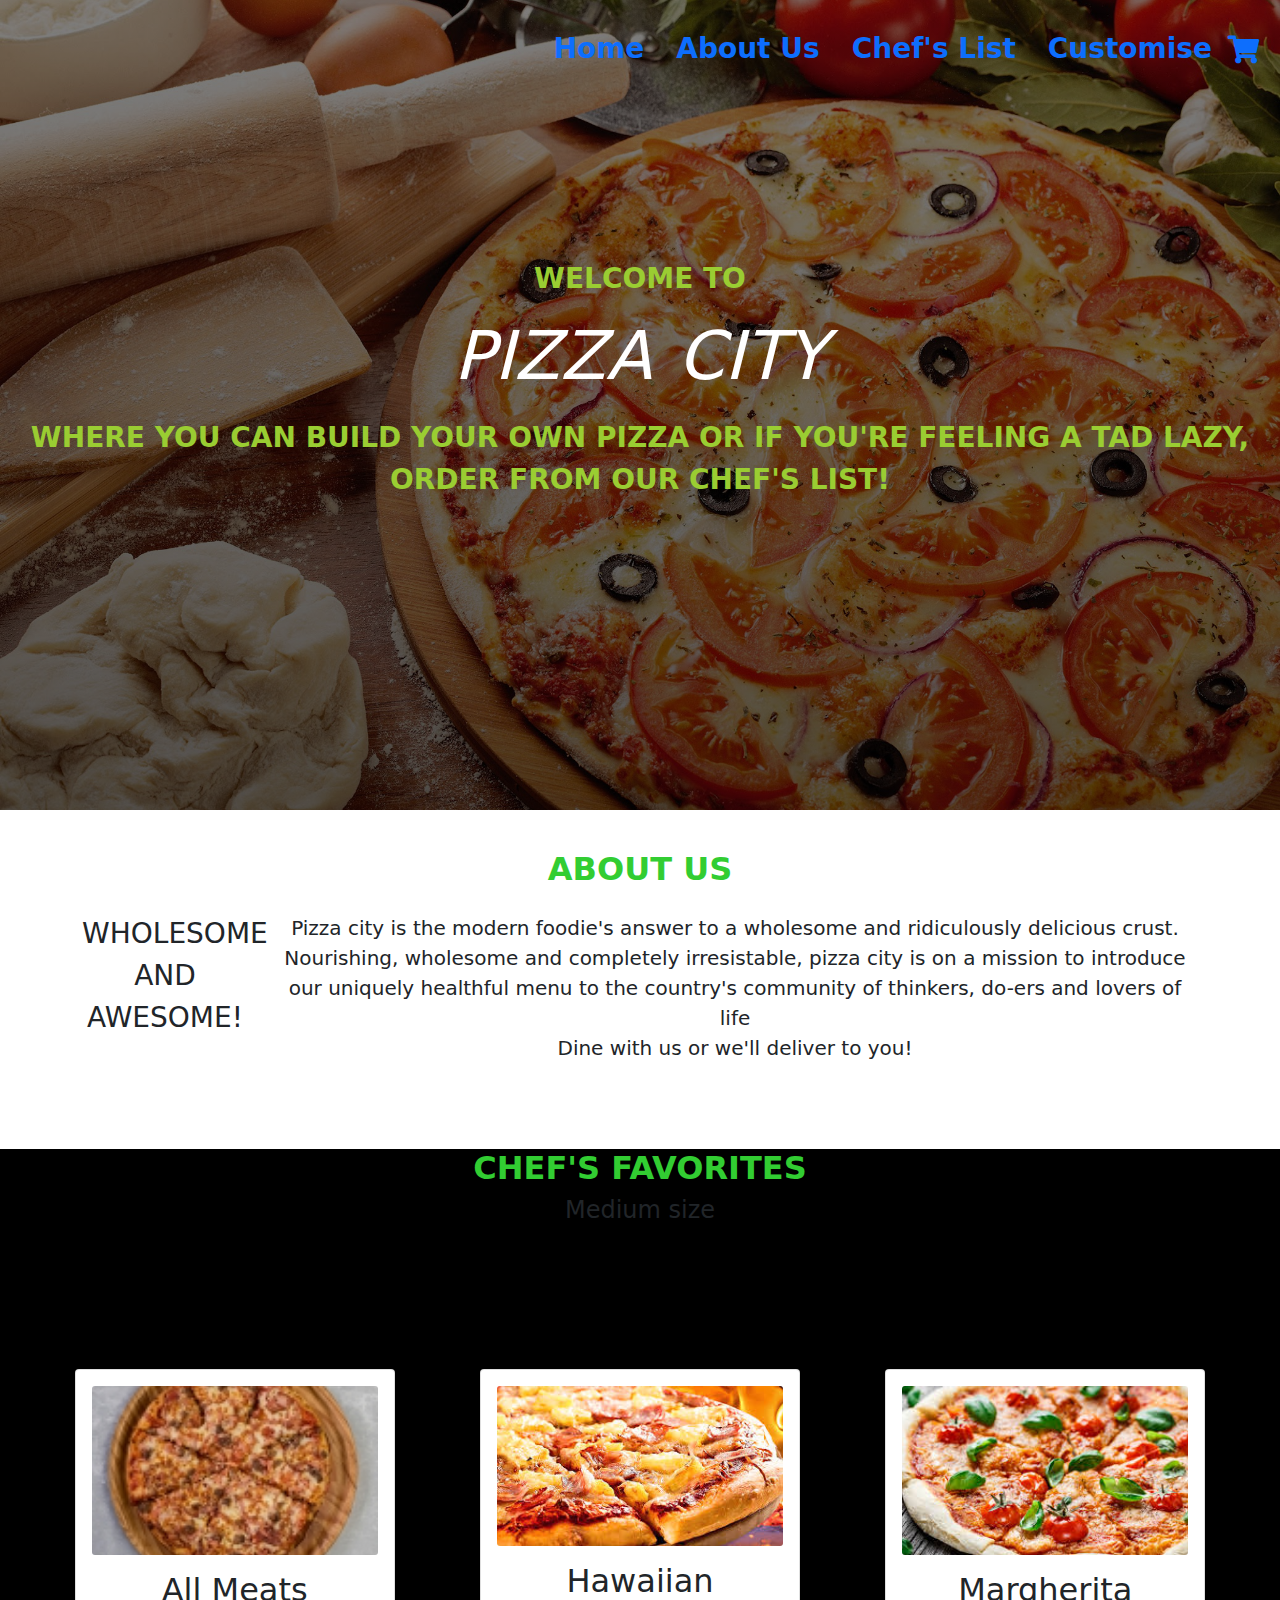
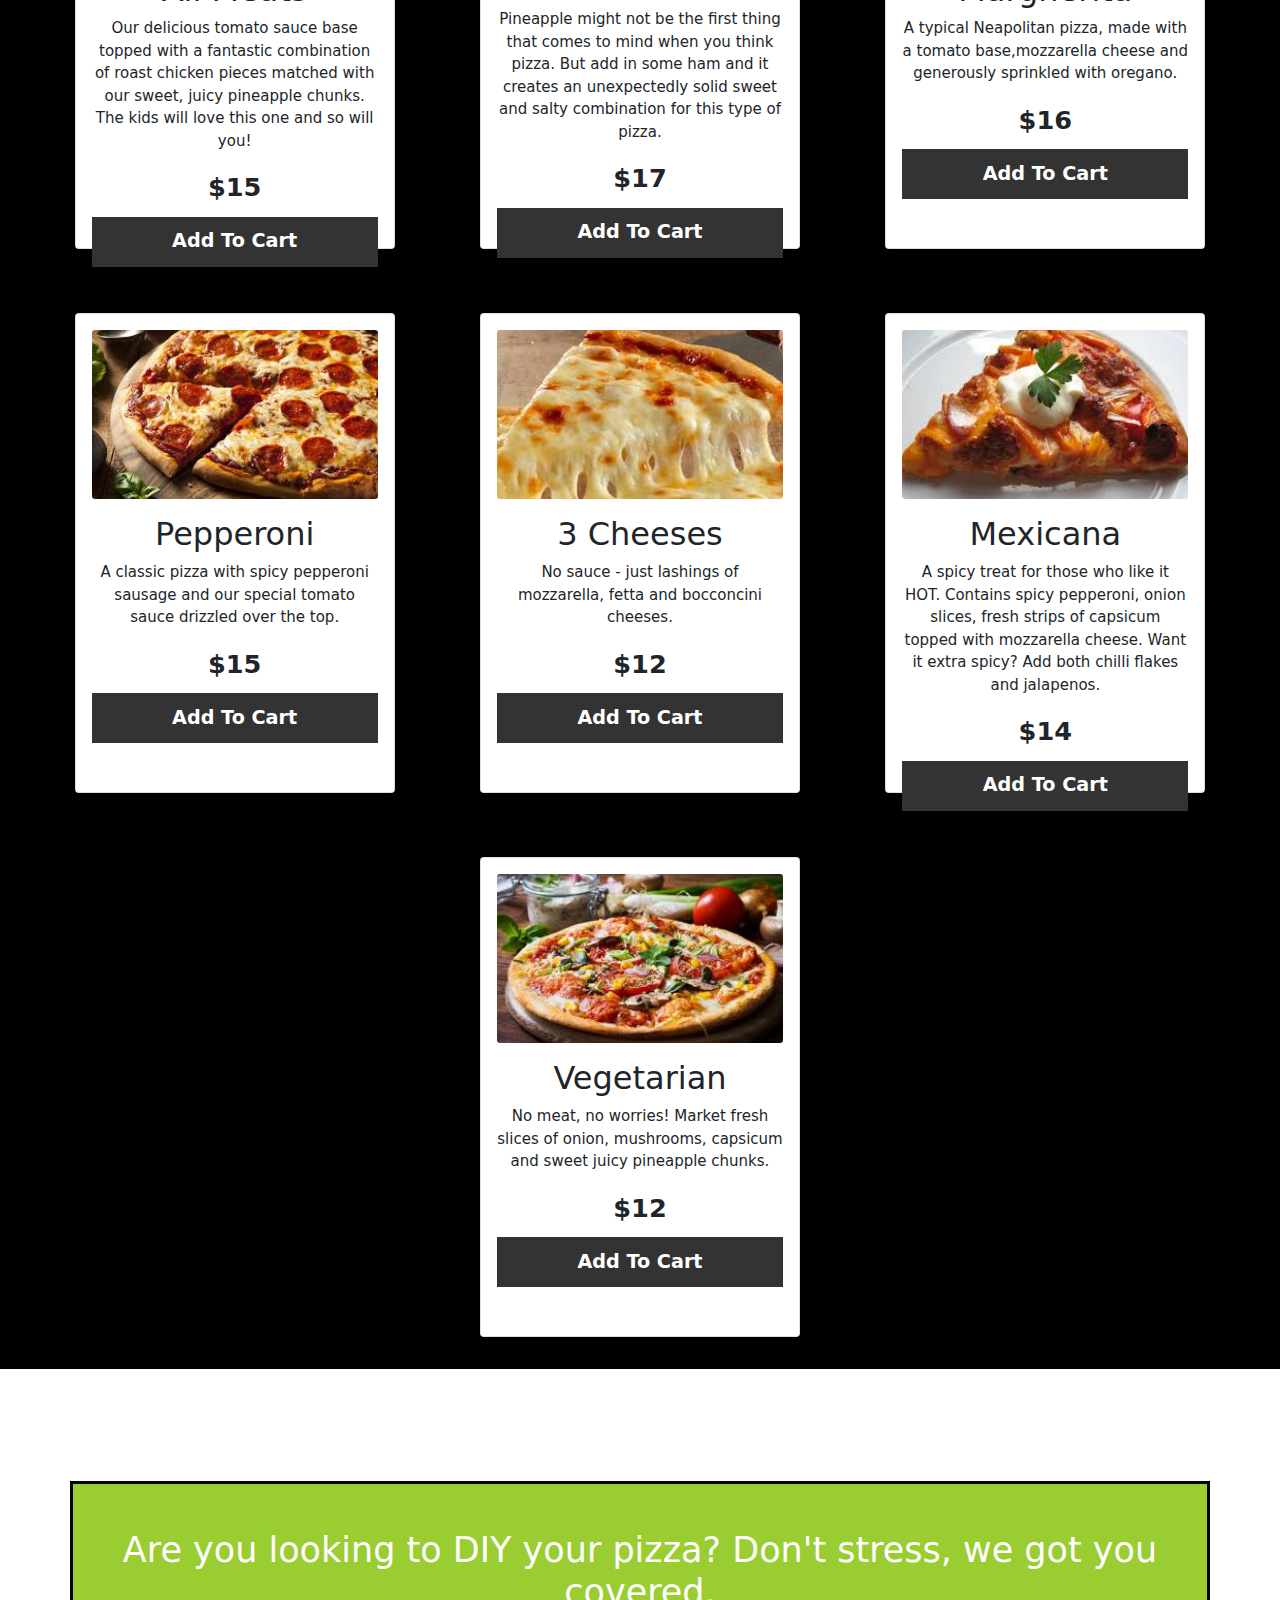
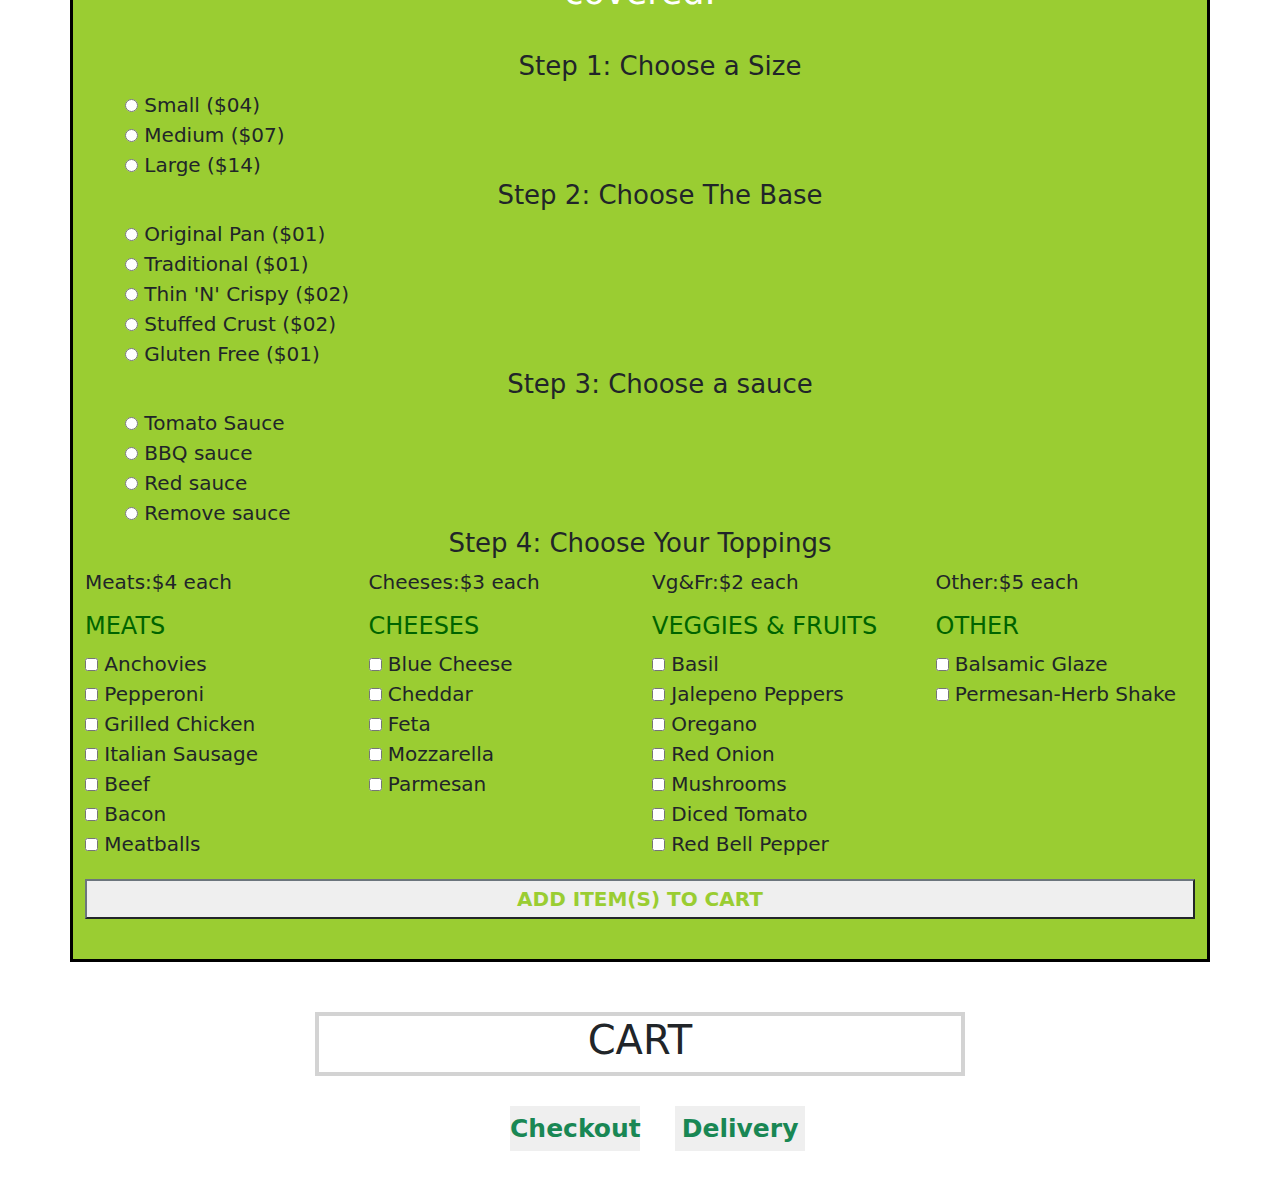
<file: index.html>
<!DOCTYPE html>
<html lang="en">
<head>
    <meta charset="UTF-8">
    <meta http-equiv="X-UA-Compatible" content="IE=edge">
    <meta name="viewport" content="width=device-width, initial-scale=1.0">
    <title>pizzaWebsite</title>
    <link href="https://cdnjs.cloudflare.com/ajax/libs/font-awesome/5.13.0/css/all.min.css" rel="stylesheet">
    <link href="css/bootstrap.css" rel = "stylesheet" type = "text/css">
    <link href="css/styles.css" type="text/css" rel="stylesheet">
    
</head>
<body>

<!-- introduction starts -->
<section class="intro">
    <ul class="nav justify-content-end navbar-light" id="navBar">
        <li class="nav-item">
          <a class="nav-link active" aria-current="page" href="#introL">Home</a>
        </li>
        <li class="nav-item">
          <a class="nav-link" href="#aboutUsL">About Us</a>
        </li>
        <li class="nav-item">
          <a class="nav-link" href="#specialL">Chef's List</a>
        </li>
        <li class="nav-item">
            <a class="nav-link" href="#buildL">Customise</a>
        </li>
        <li class="nav-itemL">
            <a href="#cartL"><i class="fas fa-shopping-cart mt-3"></i></a>
        </li>
        
    </ul>
    <div class="container-fluid" id="introL">
        <p>Welcome to<h1>pizza city</h1>where you can build your own pizza or if you're feeling a tad lazy,<br> order from our chef's list!</p>
    </div>
    
</section>
<!-- introduction ends -->

<!-- About us starts -->
<section class="aboutUs" id="aboutUsL">
    <div class="container" id="container2">
        
        <h2>About Us</h2>
        <div class="row">
            <div class="col-md-2" id="par1"><p>Wholesome and awesome!</p></div>
            <div class="col-md-10" id="par2">
                <p>Pizza city is the modern foodie's answer to a wholesome and ridiculously delicious crust.<br>Nourishing, wholesome and completely irresistable, pizza city is on a mission to introduce our uniquely healthful menu to the country's community of thinkers, do-ers and lovers of life<br>Dine with us or we'll deliver to you!</p>
            </div>
        </div>   
    </div>
</section>
<!-- About us ends -->

<!-- special card section starts -->
<section class="special" id="specialL">
    <h2 id="title2">Chef's favorites<h4 class="mid">Medium size</h4></h2>
    <div class="card-container">
        <div class="card">
            <img class="card-img" src="images/allmeat.jpg" alt="">
            <h2 class="mt-3">All Meats</h2>
            <p class="card-par">Our delicious tomato sauce base topped with a fantastic combination of roast chicken pieces matched with our sweet, juicy pineapple chunks. The kids will love this one and so will you!</p>
            <div class="price">$15</div>
            <a class="cartRef" href="#"><button>Add To Cart</button></a>
        </div>
        <div class="card">
            <img class="card-img" src="images/hawaian.jpeg" alt="">
            <h2 class="mt-3">Hawaiian</h2>
            <p class="card-par">Pineapple might not be the first thing that comes to mind when you think pizza. But add in some ham and it creates an unexpectedly solid sweet and salty combination for this type of pizza.</p>
            <div class="price">$17</div>
            <a class="cartRef" href="#"><button>Add To Cart</button></a>
        </div>
        <div class="card">
            <img class="card-img" src="images/magherita.jpeg" alt="">
            <h2 class="mt-3">Margherita</h2>
            <p class="card-par">A typical Neapolitan pizza, made with a tomato base,mozzarella cheese and generously sprinkled with oregano.</p>
            <div class="price">$16</div>
            <a class="cartRef" href="#"><button>Add To Cart</button></a>
        </div>
        <div class="card">
            <img class="card-img" src="images/pepperoni.jpeg" alt="">
            <h2 class="mt-3">Pepperoni</h2>
            <p class="card-par">A classic pizza with spicy pepperoni sausage and our special tomato sauce drizzled over the top.</p>
            <div class="price">$15</div>
            <a class="cartRef" href="#"><button>Add To Cart</button></a>
        </div>
        <div class="card">
            <img class="card-img" src="images/3cheese.jpeg" alt="">
            <h2 class="mt-3">3 Cheeses</h2>
            <p class="card-par">No sauce - just lashings of mozzarella, fetta and bocconcini cheeses.</p>
            <div class="price">$12</div>
            <a class="cartRef" href="#"><button>Add To Cart</button></a>
        </div>
        <div class="card">
            <img class="card-img" src="images/mexicana.jpeg" alt="">
            <h2 class="mt-3">Mexicana</h2>
            <p class="card-par">A spicy treat for those who like it HOT. Contains spicy pepperoni, onion slices, fresh strips of capsicum topped with mozzarella cheese. Want it extra spicy? Add both chilli flakes and jalapenos.</p>
            <div class="price">$14</div>
            <a class="cartRef" href="#"><button>Add To Cart</button></a>
        </div>
        <div class="card">
            <img class="card-img" src="images/vegeterian.jpeg" alt="">
            <h2 class="mt-3">Vegetarian</h2>
            <p class="card-par">No meat, no worries! Market fresh slices of onion, mushrooms, capsicum and sweet juicy pineapple chunks.</p>
            <div class="price">$12</div>
            <a class="cartRef" href="#"><button>Add To Cart</button></a>
        </div>
        
    </div>
    <div class="select"></div>
</section>

<!-- special card section ends -->

<!-- buid your own pizza form start -->
<section class="buid" id="buildL">
    <div class="container" id="containerBuild">
        <h2 id="title3">Are you looking to DIY your pizza? Don't stress, we got you covered.</h2>
        <div class="step1">
            <h2>Step 1: Choose a Size</h2>
            <input type="radio" id="Small" name="size" value="Small" class="clickable" required>
            <label for="Small">Small ($04)</label><br>
            <input type="radio" id="Medium" name="size" value="Medium" class="clickable"required>
            <label for="Medium">Medium ($07)</label><br>
            <input type="radio" id="Large" name="size" value="Large" class="clickable"required>
            <label for="Large">Large ($14)</label><br>
        </div>
        <div class="step2">
            <h2>Step 2: Choose The Base</h2>
            <input type="radio" id="OriginalPan" name="base" value="Original Pan" required>
            <label for="OriginalPan">Original Pan ($01)</label><br>
            <input type="radio" id="Traditional" name="base" value="Traditional" required>
            <label for="Traditional">Traditional ($01)</label><br>
            <input type="radio" id="ThinNCrispy" name="base" value="Thin 'N' Crispy" required>
            <label for="Thin'N'Crispy">Thin 'N' Crispy ($02)</label><br>
            <input type="radio" id="StuffedCrust" name="base" value="Stuffed Crust" required>
            <label for="StuffedCrust">Stuffed Crust ($02)</label><br>
            <input type="radio" id="GlutenFree" name="base" value="Gluten Free" required>
            <label for="GlutenFree">Gluten Free ($01)</label><br>
        </div>
        <div class="step3">
            <h2>Step 3: Choose a sauce</h2>
            <input type="radio" id="TomatoSauce" name="sauce" value="Tomato Sauce">
            <label for="TomatoSauce">Tomato Sauce</label><br>
            <input type="radio" id="BBQsauce" name="sauce" value="BBQ sauce">
            <label for="BBQsauce">BBQ sauce</label><br>
            <input type="radio" id="Redsauce" name="sauce" value="Red sauce">
            <label for="Redsauce">Red sauce</label><br>
            <input type="radio" id="Removesauce" name="sauce" value="Remove sauce">
            <label for="Removesauce">Remove sauce</label><br>
        </div>
        <div class="step4">
            <h2>Step 4: Choose Your Toppings</h2>
            <div class="row">
                <div class="col-md-3">
                    <div class="prices">Meats:$4 each</div> 
                    <h4>MEATS</h4>
                    <div class="toppings">
                        <input type="checkbox" id="Anchovies" name="topping">
                        <label for="Anchovies">Anchovies</label>
                    </div>
                    <div class="toppings">
                        <input type="checkbox" id="Pepperoni" name="topping">
                        <label for="Pepperoni">Pepperoni</label>
                    </div>
                    <div class="toppings">
                        <input type="checkbox" id="GrilledChicken" name="topping">
                        <label for="GrilledChicken">Grilled Chicken</label>
                    </div>
                    <div class="toppings">
                        <input type="checkbox" id="ItalianSausage" name="topping">
                        <label for="ItalianSausage">Italian Sausage</label>
                    </div>
                    <div class="toppings">
                        <input type="checkbox" id="Beef" name="topping">
                        <label for="Beef">Beef</label>
                    </div>
                    <div class="toppings">
                        <input type="checkbox" id="Bacon" name="topping">
                        <label for="Bacon">Bacon</label>
                    </div>
                    <div class="toppings">
                        <input type="checkbox" id="Meatballs" name="topping">
                        <label for="Meatballs">Meatballs</label>
                    </div>
                </div>

                <div class="col-md-3">
                    <div class="prices">Cheeses:$3 each</div>
                    <h4>CHEESES</h4>
                    <div class="toppings">
                        <input type="checkbox" id="BlueCheese" name="topping">
                        <label for="BlueCheese">Blue Cheese</label>
                    </div>
                    <div class="toppings">
                        <input type="checkbox" id="Cheddar" name="topping">
                        <label for="Cheddar">Cheddar</label>
                    </div>
                    <div class="toppings">
                        <input type="checkbox" id="Feta" name="topping">
                        <label for="Feta">Feta</label>
                    </div>
                    <div class="toppings">
                        <input type="checkbox" id="Mozzarella" name="topping">
                        <label for="Mozzarella">Mozzarella</label>
                    </div>
                    <div class="toppings">
                        <input type="checkbox" id="Parmesan" name="topping">
                        <label for="Parmesan">Parmesan</label>
                    </div>
                </div>
                <div class="col-md-3">
                    <div class="prices">Vg&Fr:$2 each</div>
                    <h4>VEGGIES & FRUITS</h4>
                    <div class="toppings">
                        <input type="checkbox" id="Basil" name="topping">
                        <label for="Basil">Basil</label>
                    </div>
                    <div class="toppings">
                        <input type="checkbox" id="JalepenoPeppers" name="topping">
                        <label for="JalepenoPeppers">Jalepeno Peppers</label>
                    </div>
                    <div class="toppings">
                        <input type="checkbox" id="Oregano" name="topping">
                        <label for="Oregano">Oregano</label>
                    </div>
                    <div class="toppings">
                        <input type="checkbox" id="RedOnion" name="topping">
                        <label for="RedOnion">Red Onion</label>
                    </div>
                    <div class="toppings">
                        <input type="checkbox" id="Mushrooms" name="topping">
                        <label for="Mushrooms">Mushrooms</label>
                    </div>
                    <div class="toppings">
                        <input type="checkbox" id="DicedTomato" name="topping">
                        <label for="DicedTomato">Diced Tomato</label>
                    </div>
                    <div class="toppings">
                        <input type="checkbox" id="RedBellPepper" name="topping">
                        <label for="RedBellPepper">Red Bell Pepper</label>
                    </div>
                </div>

                <div class="col-md-3">
                    <div class="prices">Other:$5 each</div>
                    <h4>OTHER</h4>
                    <div class="toppings">
                        <input type="checkbox" id="BalsamicGlaze" name="topping">
                        <label for="BalsamicGlaze">Balsamic Glaze</label>
                    </div>
                    <div class="toppings">
                        <input type="checkbox" id="PermesanHerbShake" name="topping">
                        <label for="PermesanHerbShake">Permesan-Herb Shake</label>
                    </div>
                </div>
            </div>
        </div>
        <button type="submit" id="submit" class="btn-outline-secondary">Add Item(s) To Cart</button>
        
    </div>
</section>
<!-- buid your own pizza form ends -->
<section class="cart" id="cartL">
    <div class="products-container">
        <div class="product-header">
            <h1>CART</h1>
        </div>
        <div id="log"></div>
        <button class="btn-outline-success" id="bt1">Checkout</button>
        <button class="btn-outline-success" id="bt2">Delivery</button>
    </div>
    
</section>
</body>
<script src="js/jquery-3.5.1.js"></script>
<script src="js/scripts.js"></script>
</html>
</file>
<file: css/styles.css>
*{
    padding:0;
    margin:0;
    box-sizing:border-box;
}


/* introduction starts*/
.intro{
    background-image:linear-gradient(rgba(0, 0, 0, 0.5), rgba(0, 0, 0, 0.664)),url("../images/Trumpwallpapers\ -\ Pizza\ Wallpapers.jpeg");
    height: 90vh;
    background-size: cover;
    background-position: center;
    text-transform: uppercase;
    text-align: center;
    font-size: 28px;
    color: yellowgreen;
    font-weight: bold;
}
.intro h1{
    margin: 0;
    margin-bottom: 20px;
    color: white;
    font-size: 240%;
    word-spacing: 4px;
    font-style: italic;
}
.intro ul{
    padding-top: 20px;
    padding-bottom: 180px;
    text-transform:none;
}
.nav-itemL{
    margin-right:20px
}
.aboutUs{
    margin-bottom: 70px;
}
/* introduction ends*/

/* About us starts */
#container2 h2{
    text-transform: uppercase;
    text-align: center;
    color:limegreen;
    font-weight: bolder;
    margin-top: 40px;
    margin-bottom: 25px;
}
#container2 p{
    text-align: center;
}
#par1{
    font-size: 28px;
    text-transform:uppercase;
}
#par2{
    font-size:20px;
}
/* About us ends */

/* special card section starts */
.special{
    background-color: black;
    height:fit-content;
}
#title2{
    text-transform: uppercase;
    text-align: center;
    color:limegreen;
    font-weight: bolder;
}
.mid{
    text-align: center;
}
.cartRef{
    text-decoration: none;
}
.card-container{
    width: 95%;
    margin:7rem auto;
    display:flex;
    align-items: center;
    justify-content: space-around;
    flex-wrap: wrap;
}
.card{
    height:30rem;
    width: 20rem;
    background: white;
    padding: 1rem;
    margin: 2rem;
    text-align: center;
}
.card-img{
    height:38%;
    width:100%;
    object-fit: cover;
}
.cartRef button{
    font-size: 1.2rem;
    background: #333;
    color: #fff;
    outline: none;
    border:none;
    font-weight:bold;
    text-transform: capitalize;
    cursor:pointer;
    height:50px;
    width:100%;
    display: flex;
    flex-direction: column;
    justify-content: center;
    align-items: center;
}
.cartRef button:hover{
    background-color: yellowgreen;
    color:black;
}
.card:hover{
    transform: scale(1.1);
    transition-duration: 250ms;
}
.price{
    font-weight: bolder;
    font-size: 160%;
    margin-bottom: 10px;
}
.card-par{
    font-size: 15px;
}
/* special card section ends */

/* Build your pizza start */
#containerBuild{
    background-color: yellowgreen;
    margin-bottom: 30px;
    padding-bottom: 40px;
    border:3px solid black;
    font-size: 20px;
}
#containerBuild h2{
    text-align: center;
    font-size: 26px;
}
.step1 ul{
    text-align: center;
    list-style-type: none;
    align-items: center;
    font-weight: bold;
    font-size: 21px;
}
h2#title3{
    color:white;
    text-align: center;
    padding-top:45px;
    padding-bottom: 30px;
    font-size: 35px;
}
.step4 h4{
    color: darkgreen;
    margin-top:15px;
}
.step1,
.step2,
.step3{
    padding-left: 40px;
}
#submit{
    margin-top:20px;
    text-transform: uppercase;
    color:yellowgreen;
    height:40px;
    width:100%;
    justify-content: center;
    align-items: center;
    font-size: 20px;
    font-weight: bolder;
}
/* Build your pizza ends */

/* ----------------------CART PAGE-------------------- */

.products-container{
    max-width:650px;
    justify-content: space-around;
    margin:0 auto;
    margin-top: 50px;
}
.product-header{
    width:100%;
    max-width:650px;
    display:flex;
    justify-content: center;
    border: 4px solid lightgrey;
    margin:0 auto;
    margin-bottom: 10px;
    font-weight: bolder;
    font-size: 20px;
}
.products-title{
    width:45%;
}
.priced{
    width:15%;
  
}
.products-container{
    margin-bottom: 50px;
    width: 100vh
}
#log{
    font-size:18px;
}
.cart button{
    margin-top: 20px;
    justify-content: center;
    height: 45px;
    width:20%;
    font-size: 25px;
    margin-right: 30px;
    border:none;
    font-weight: bolder;
}
#bt1{
    margin-left: 30%;
}
</file>
